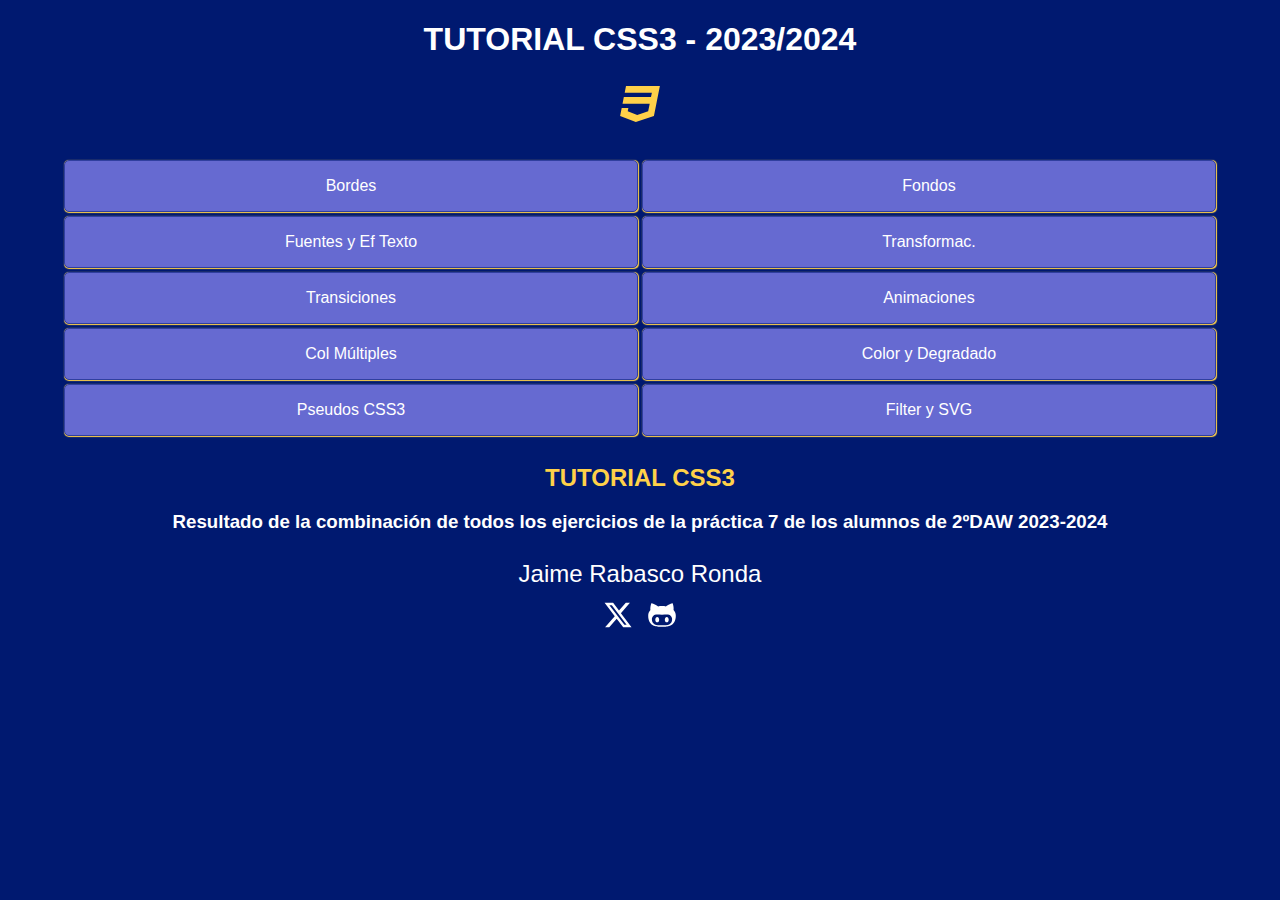
<file: index.html>
<!DOCTYPE html>
<html lang="es">
<head>
	<meta charset="UTF-8">
	<meta http-equiv="x-ua-compatible" content="ie=edge">
    <title>TUTORIAL CSS3 - 2023/2024 - Diseño de Interfaces Web - CFGS DAW - IES Gran Capitán</title>
    <meta name="description" content="">
    <meta name="viewport" content="width=device-width, initial-scale=1">
    <link href='https://fonts.googleapis.com/css?family=Open+Sans' rel='stylesheet' type='text/css'>
    <link rel="stylesheet" href="css/normalize.css">
    <link rel="stylesheet" href="css/estilos.css">
</head>
<body>
    <header>
        <h1><a href="index.html">TUTORIAL CSS3 - 2023/2024</a></h1>
        <h2><img src="icon/language-css3.svg"></h2>
    </header>
    <nav>
        <ul>
            <li><a href="Bordes.html">Bordes</a></li>
            <li><a href="Fondos.html">Fondos</a></li>
            <li><a href="Efectos_texto.html">Fuentes y Ef Texto</a></li>   
            <li><a href="Transformaciones.html">Transformac.</a></li>
            <li><a href="Transiciones.html">Transiciones</a></li>
            <li><a href="Animaciones.html">Animaciones</a></li>
            <li><a href="Col_mult.html">Col Múltiples</a></li>
            <li><a href="Color.html">Color y Degradado</a></li>
            <li><a href="Pseudos_Css3.html">Pseudos CSS3</a></li>
            <li><a href="Svg_filter.html">Filter y SVG</a></li>

        </ul>
    </nav>
    <main>
        <div>
            <h2>TUTORIAL CSS3</h2>
            <h3>Resultado de la combinación de todos los ejercicios de la práctica 7 de los alumnos de 2ºDAW 2023-2024</h3>
        </div>
    </main>
    <footer>
        <div>Jaime Rabasco Ronda</div>
        <a href="https://x.com/jaimerr" class="social"><img src="icon/x-twitter.svg" alt="Twitter"></a>
        <a href="https://github.com/jaimerabasco" class="social"><img src="icon/github.svg" alt="GitHub"></a>
    </footer>
</body>
</html>
</file>
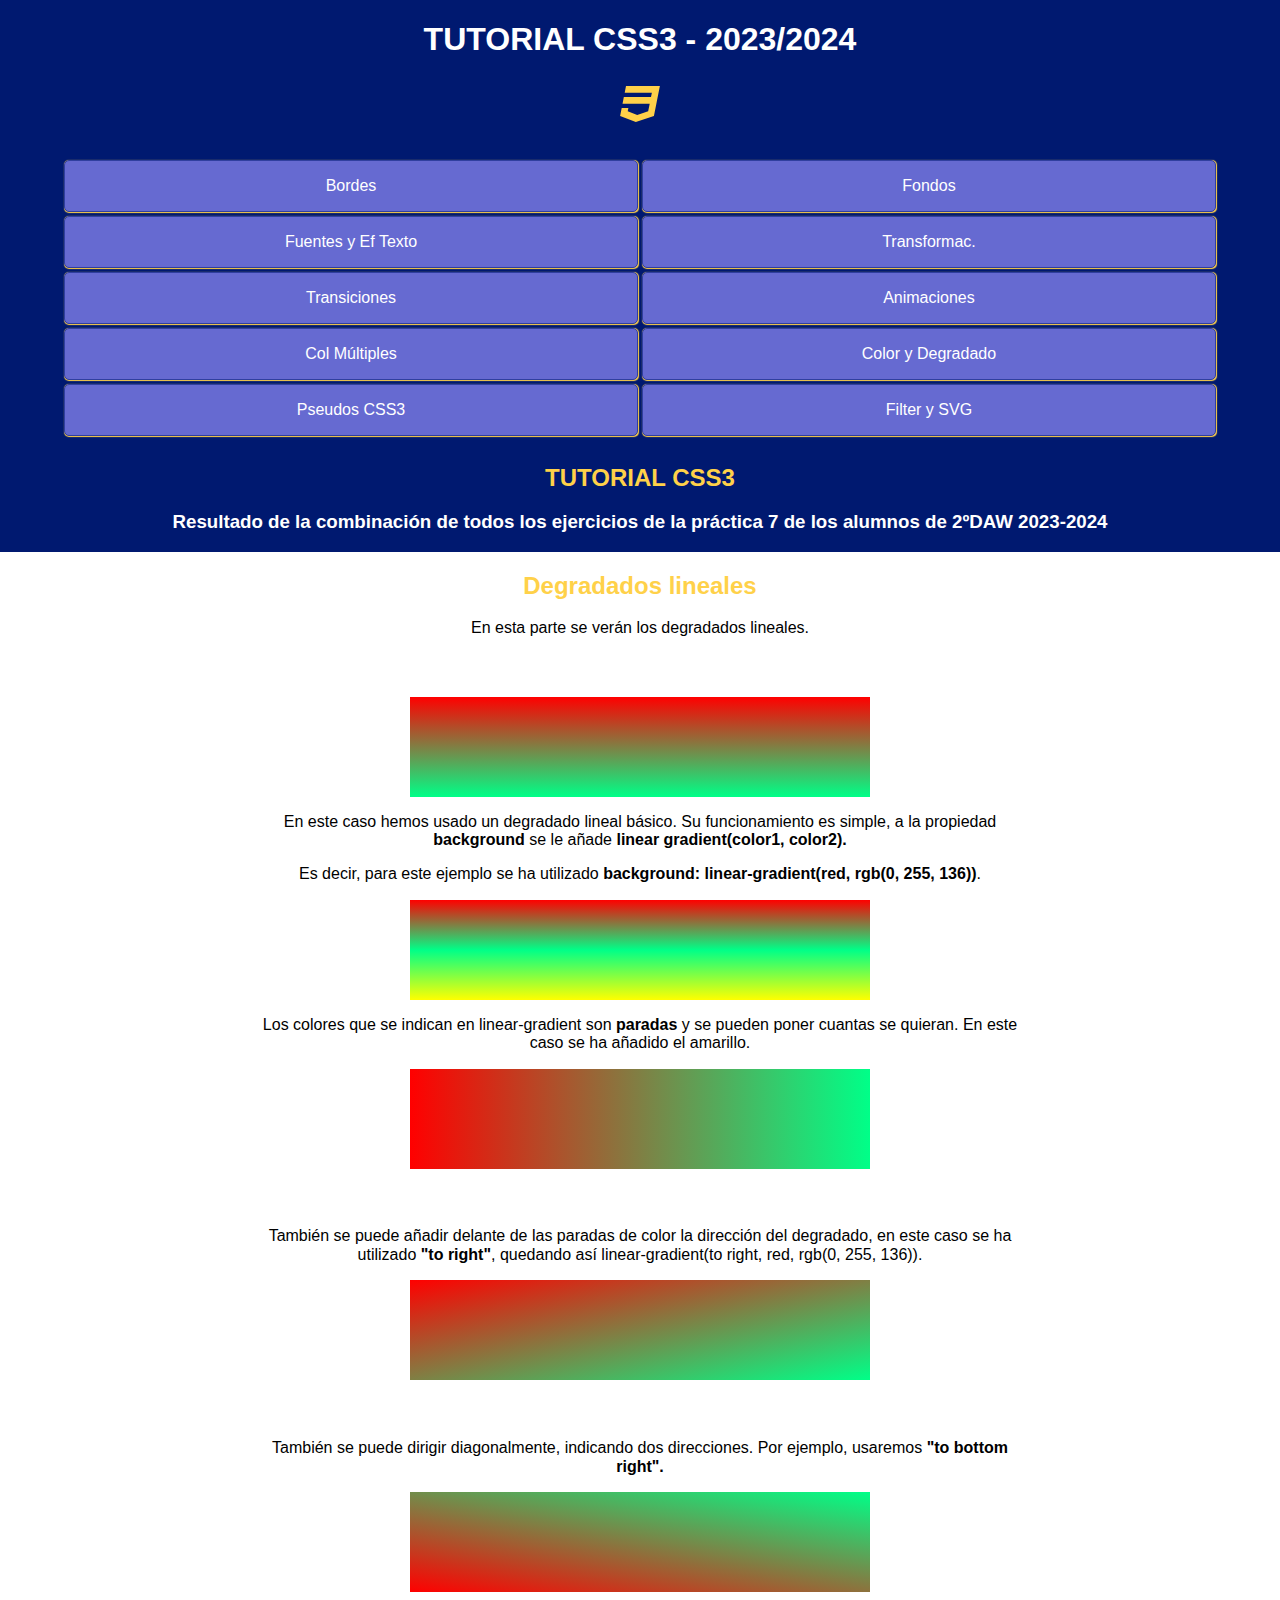
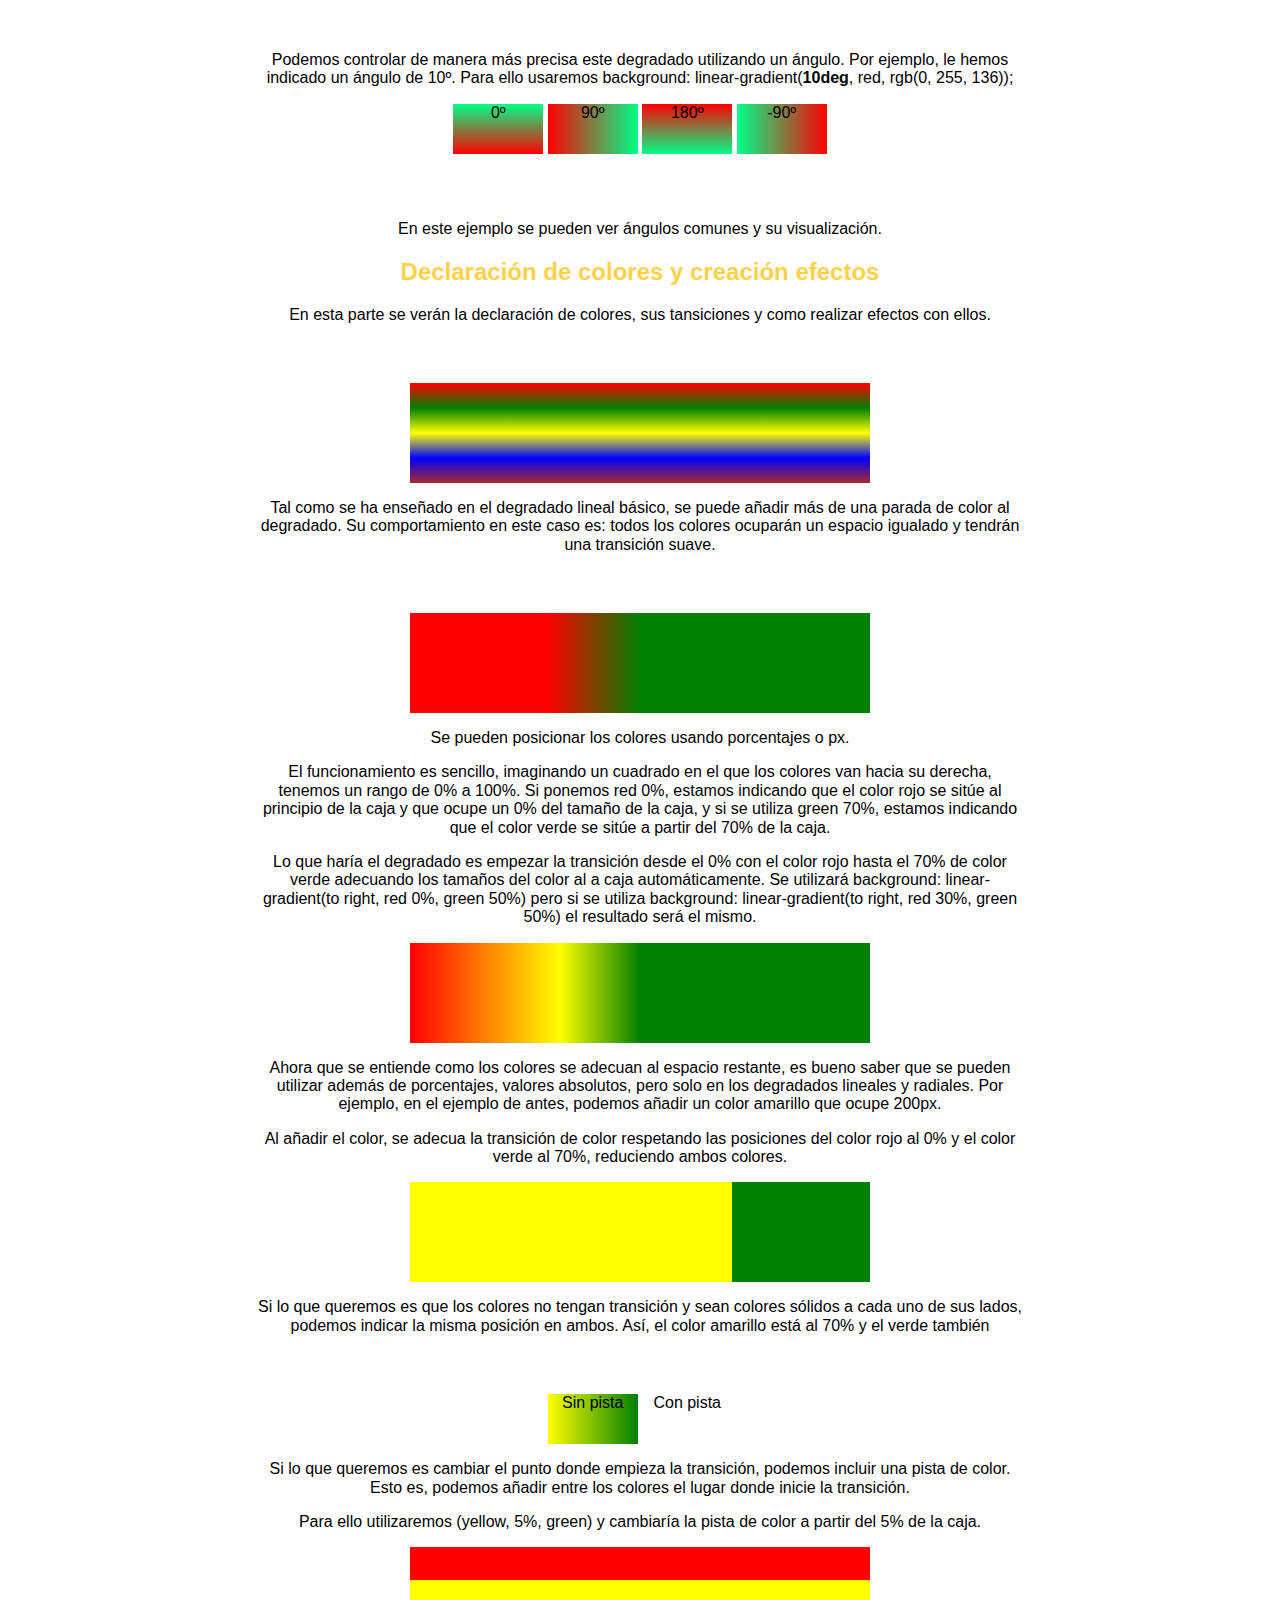
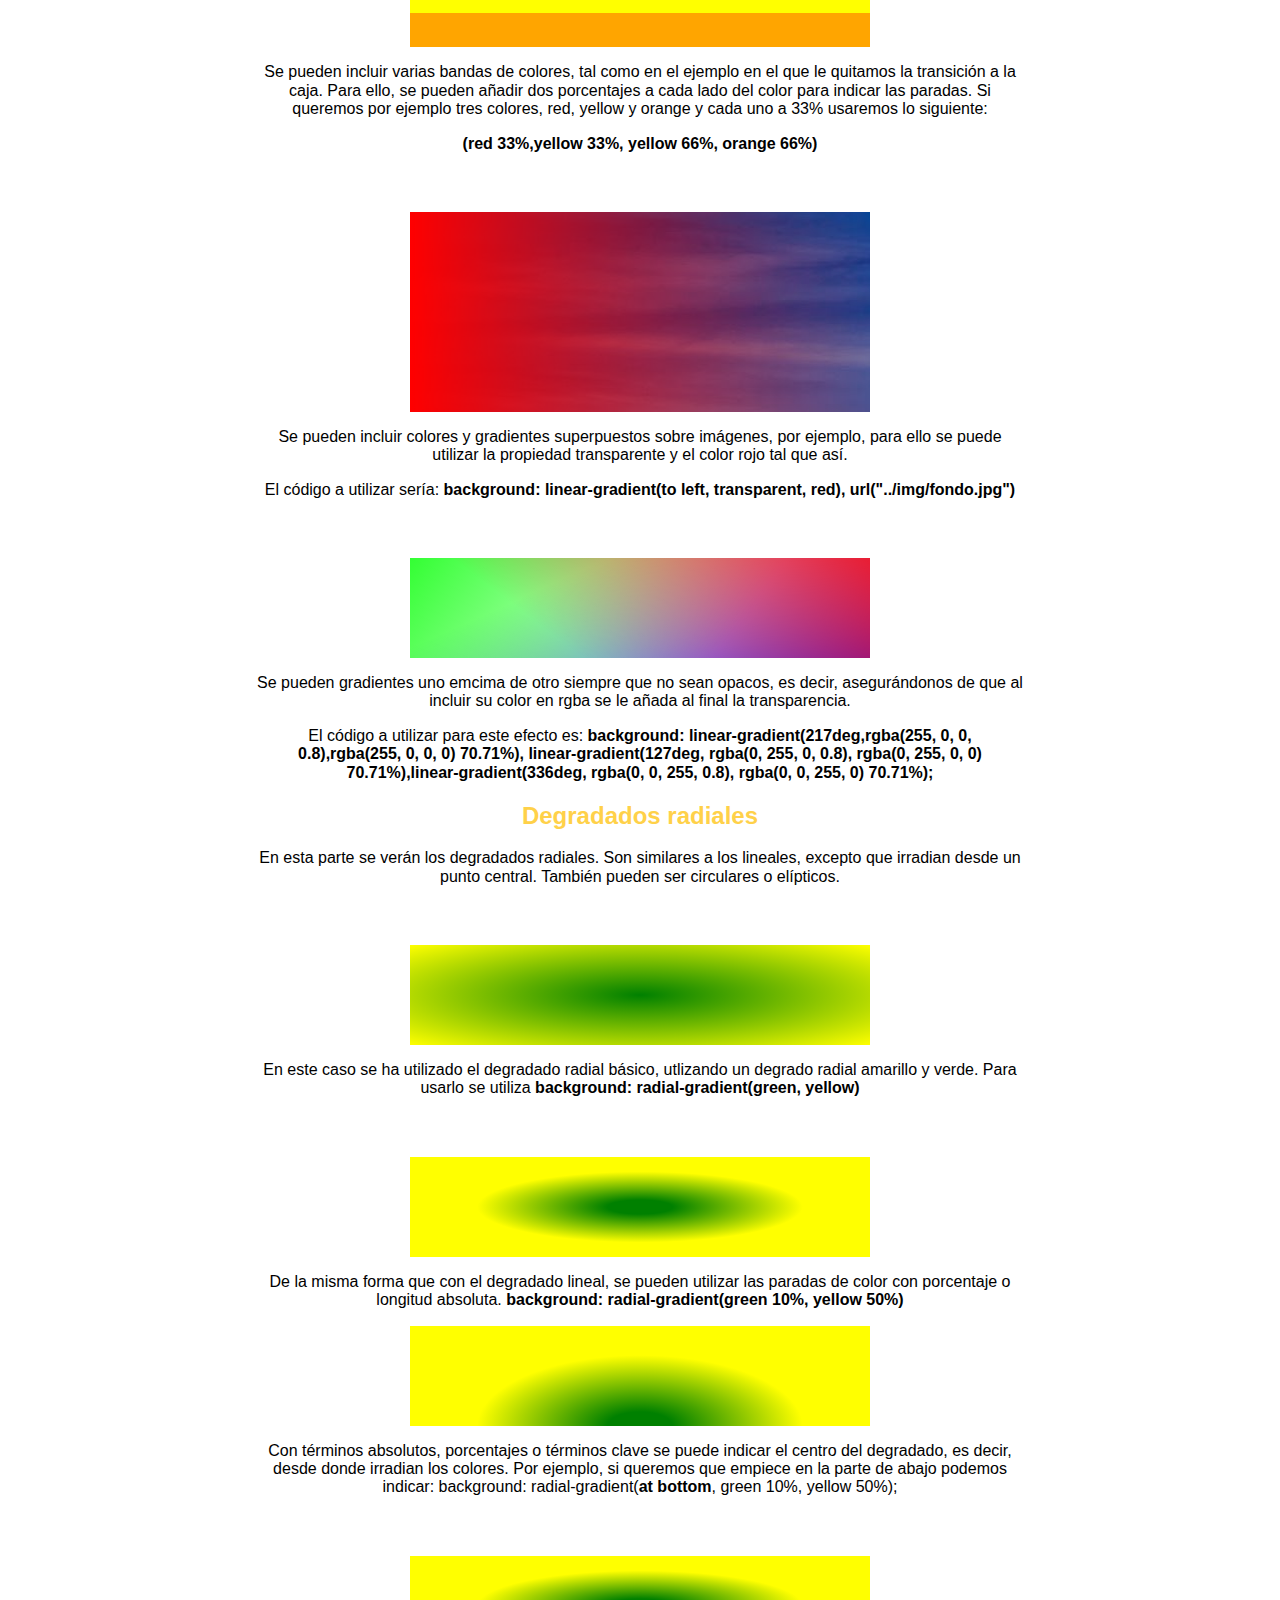
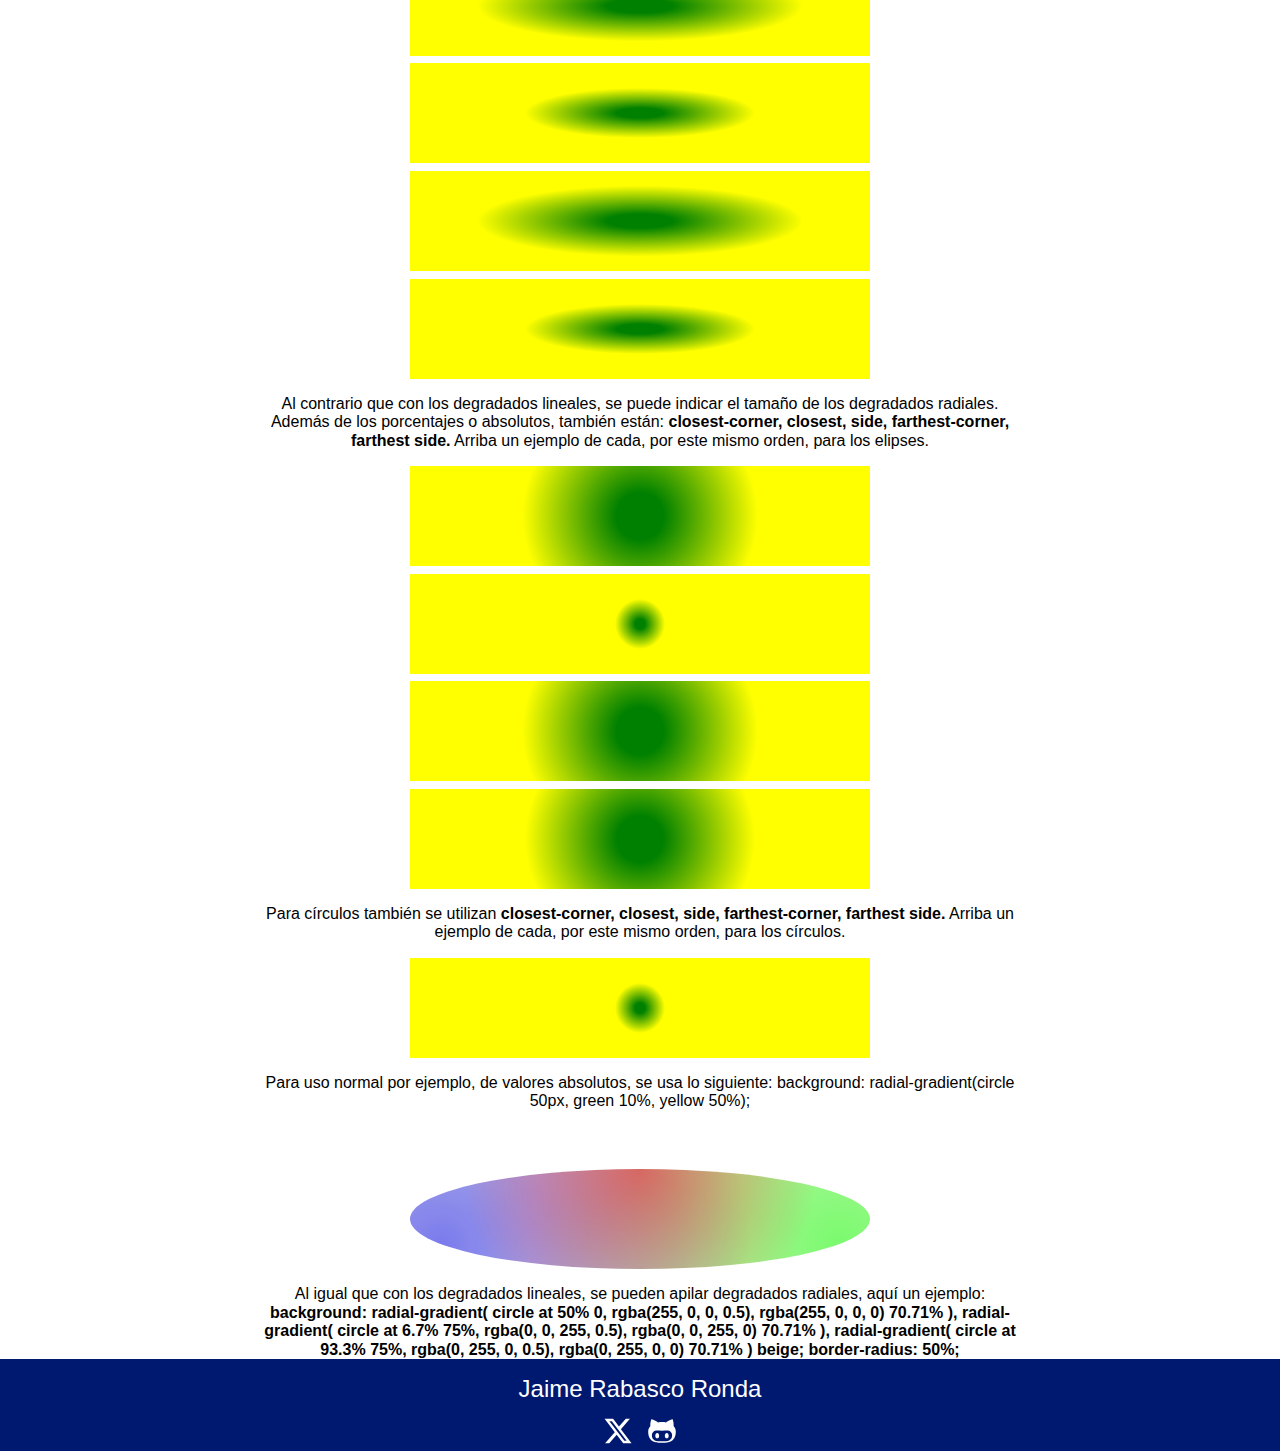
<file: Color.html>
<!DOCTYPE html>
<html lang='es'>

<head>
    <meta charset='UTF-8'>
    <meta http-equiv='X-UA-Compatible' content='IE=edge'>
    <meta name='viewport' content='width=device-width, initial-scale=1.0'>
    <title>Tutorial Color</title>
    <link rel="stylesheet" href="css/normalize.css">
    <link rel="stylesheet" href="css/estilos.css">
    <link rel="stylesheet" href="css/color.css">
</head>

<body>
    <body>
        <header>
            <h1><a href="index.html">TUTORIAL CSS3 - 2023/2024</a></h1>
            <h2><img src="icon/language-css3.svg"></h2>
        </header>
        <nav>
            <ul>
                <li><a href="Bordes.html">Bordes</a></li>
                <li><a href="Fondos.html">Fondos</a></li>
                <li><a href="Efectos_texto.html">Fuentes y Ef Texto</a></li>   
                <li><a href="Transformaciones.html">Transformac.</a></li>
                <li><a href="Transiciones.html">Transiciones</a></li>
                <li><a href="Animaciones.html">Animaciones</a></li>
                <li><a href="Col_mult.html">Col Múltiples</a></li>
                <li><a href="Color.html">Color y Degradado</a></li>
                <li><a href="Pseudos_Css3.html">Pseudos CSS3</a></li>
                <li><a href="Svg_filter.html">Filter y SVG</a></li>
    
            </ul>
        </nav>
        <main>
            <div>
                <h2>TUTORIAL CSS3</h2>
                <h3>Resultado de la combinación de todos los ejercicios de la práctica 7 de los alumnos de 2ºDAW 2023-2024</h3>
            </div>
    <article class="sergio">
        <h2>Degradados lineales</h2>
        <p>En esta parte se verán los degradados lineales.</p>
    </article>
    <article class="sergio">
        <h3>Degradado lineal básico</h3>
        <div class="contenedor" id="deglinbasico"></div>
        <p>En este caso hemos usado un degradado lineal básico. Su funcionamiento es simple, a la propiedad
            <b>background</b> se le añade <b>linear gradient(color1, color2).</b>
        </p>
        <p>Es decir, para este ejemplo se ha utilizado <b>background: linear-gradient(red, rgb(0, 255, 136))</b>.</p>
        <div class="contenedor" id="deglinbasicostop"></div>
        <p>Los colores
            que se indican en linear-gradient son <b>paradas</b> y se pueden poner cuantas se quieran. En este caso se
            ha
            añadido el amarillo.</p>
        <div class="contenedor" id="deglinbasicoright"></div>
        <h3>Degradado lineal direccional</h3>
        <p>También se puede añadir delante de las paradas de color la dirección del degradado, en este caso se ha
            utilizado <b>"to right"</b>, quedando así
            linear-gradient(to right, red, rgb(0, 255, 136)).</p>
        <div class="contenedor" id="deglinbasicodiag"></div>
        <h3>Degradado lineal diagonal</h3>
        <p>También se puede dirigir diagonalmente, indicando dos direcciones. Por ejemplo, usaremos <b>"to bottom
                right".</b></p>
        <div class="contenedor" id="deglinbasicoangle"></div>
        <h3>Degradado lineal mediante ángulos</h3>
        <p>Podemos controlar de manera más precisa este degradado utilizando un ángulo. Por ejemplo, le hemos indicado
            un ángulo de 10º.
            Para ello usaremos background: linear-gradient(<b>10deg</b>, red, rgb(0, 255, 136));</p>
        <div class="contenedor">
            <div class="contenedor-inline" id="deglinbasicoangle0">0º</div>
            <div class="contenedor-inline" id="deglinbasicoangle90">90º</div>
            <div class="contenedor-inline" id="deglinbasicoangle180">180º</div>
            <div class="contenedor-inline" id="deglinbasicoangle-90">-90º</div>
        </div>
        <p>En este ejemplo se pueden ver ángulos comunes y su visualización.</p>
    </article>
    <article class="sergio">
        <h2>Declaración de colores y creación efectos</h2>
        <p>En esta parte se verán la declaración de colores, sus tansiciones y como realizar efectos con ellos.</p>
    </article>
    <article class="sergio">
        <h3>Uso de varios colores</h3>
        <div class="contenedor" id="colorvarious"></div>
        <p>Tal como se ha enseñado en el degradado lineal básico, se puede añadir más de una parada de color al
            degradado. Su comportamiento en este caso es:
            todos los colores ocuparán un espacio igualado y tendrán una transición suave.
        </p>
        <h3>Posicionamiento del color</h3>
        <div class="contenedor" id="colorpositionejemplo1"></div>
        <p>Se pueden posicionar los colores usando porcentajes o px.</p>
        <p>El funcionamiento es sencillo, imaginando un cuadrado en el que los colores van hacia su derecha, tenemos un
            rango de 0% a 100%. Si ponemos red 0%, estamos indicando que el color rojo se sitúe
            al principio de la caja y que ocupe un 0% del tamaño de la caja, y si se utiliza green 70%, estamos
            indicando que el color verde se sitúe a partir del 70% de la caja. </p>
        <p>Lo que haría el degradado es empezar la transición desde el 0% con el color rojo hasta el 70% de color verde
            adecuando los tamaños del color al a caja automáticamente.
            Se utilizará background: linear-gradient(to right, red 0%, green 50%) pero si se utiliza background:
            linear-gradient(to right, red 30%, green 50%) el resultado será el mismo.</p>
        <div class="contenedor" id="colorpositionejemplo2"></div>
        <p>Ahora que se entiende como los colores se adecuan al espacio restante, es bueno saber que se pueden utilizar
            además de porcentajes, valores absolutos, pero solo en los degradados lineales y radiales. Por ejemplo, en
            el ejemplo de antes,
            podemos añadir un color amarillo que ocupe 200px.</p>
        <p>Al añadir el color, se adecua la transición de color respetando las posiciones del color rojo al 0% y el
            color verde al 70%, reduciendo ambos colores.</p>
        <div class="contenedor" id="colorpositionhard"></div>
        <p>Si lo que queremos es que los colores no tengan transición y sean colores sólidos a cada uno de sus lados,
            podemos indicar la misma posición en ambos. Así, el color amarillo está al 70% y el verde también</p>
        <h3>Uso de pistas de color</h3>
        <div class="contenedor-inline" id="colornohint">Sin pista</div>
        <div class="contenedor-inline" id="colorhint">Con pista</div>
        <p>Si lo que queremos es cambiar el punto donde empieza la transición, podemos incluir una pista de color. Esto
            es, podemos añadir entre los colores el lugar donde inicie la transición.</p>
        <p>Para ello utilizaremos (yellow, 5%, green) y cambiaría la pista de color a partir del 5% de la caja.</p>
        <div class="contenedor" id="colorstripe"></div>
        <p>Se pueden incluir varias bandas de colores, tal como en el ejemplo en el que le quitamos la transición a la
            caja. Para ello, se pueden añadir dos porcentajes a cada lado del color para
            indicar las paradas. Si queremos por ejemplo tres colores, red, yellow y orange y cada uno a 33% usaremos lo
            siguiente:</p>
        <p><b>(red 33%,yellow 33%, yellow 66%, orange 66%)</b></p>
        <h3>Gradientes superpuestos</h3>
        <div class="imagen" id="coloroverlay"></div>
        <p>Se pueden incluir colores y gradientes superpuestos sobre imágenes, por ejemplo, para ello se puede utilizar
            la propiedad transparente y el color rojo tal que así.</p>
        <p>El código a utilizar sería: <b>background: linear-gradient(to left, transparent, red),
                url("../img/fondo.jpg")</b></p>
        <h3>Gradientes apilados</h3>
        <div class="contenedor" id="colorstacked"></div>
        <p>Se pueden gradientes uno emcima de otro siempre que no sean opacos, es decir, asegurándonos de que al incluir
            su color en rgba se le añada al final la transparencia.</p>
        <p>El código a utilizar para este efecto es: <b>background: linear-gradient(217deg,rgba(255, 0, 0, 0.8),rgba(255, 0, 0, 0) 70.71%), linear-gradient(127deg, rgba(0, 255, 0, 0.8), rgba(0, 255, 0, 0) 70.71%),linear-gradient(336deg, rgba(0, 0, 255, 0.8), rgba(0, 0, 255, 0) 70.71%);</b></p>
    </article>
    <article class="sergio">
        <h2>Degradados radiales</h2>
        <p>En esta parte se verán los degradados radiales. Son similares a los lineales, excepto que irradian desde un punto central. También pueden ser circulares o elípticos.</p>
    </article>
    <article class="sergio">
        <h3>Degradado radial básico</h3>
        <div class="contenedor" id="degradbas"></div>
        <p>En este caso se ha utilizado el degradado radial básico, utlizando un degrado radial amarillo y verde. Para usarlo se utiliza <b>background: radial-gradient(green, yellow)</b></p>
        <h3>Posicionamiento de paradas de color radiales</h3>
        <div class="contenedor" id="degradstop"></div>
        <p>De la misma forma que con el degradado lineal, se pueden utilizar las paradas de color con porcentaje o longitud absoluta.<b> background: radial-gradient(green 10%, yellow 50%)</b></p>
        <div class="contenedor" id="degracent"></div>
        <p>Con términos absolutos, porcentajes o términos clave se puede indicar el centro del degradado, es decir, desde donde irradian los colores. Por ejemplo, si queremos que empiece en la parte de abajo podemos indicar: background: radial-gradient(<b>at bottom</b>, green 10%, yellow 50%);</p>
        <h3>Tamaños de degradados radiales</h3>
        <div class="contenedor" id="degradcc"></div>
        <div class="contenedor" id="degradcs"></div>
        <div class="contenedor" id="degradfc"></div>
        <div class="contenedor" id="degradfs"></div>
        <p>Al contrario que con los degradados lineales, se puede indicar el tamaño de los degradados radiales. Además de los porcentajes o absolutos, también están: <b>closest-corner, closest, side, farthest-corner, farthest side.</b> Arriba un ejemplo de cada, por este mismo orden, para los elipses.</p>
        <div class="contenedor" id="degradccc"></div>
        <div class="contenedor" id="degradcsc"></div>
        <div class="contenedor" id="degradfcc"></div>
        <div class="contenedor" id="degradfsc"></div>
        <p>Para círculos también se utilizan <b>closest-corner, closest, side, farthest-corner, farthest side.</b> Arriba un ejemplo de cada, por este mismo orden, para los círculos.</p>
        <div class="contenedor" id="degradcircle50"></div>
        <p>Para uso normal por ejemplo, de valores absolutos, se usa lo siguiente: background: radial-gradient(circle 50px, green 10%, yellow 50%);</p>
        <h3>Degradados radiales apilados</h3>
        <div class="contenedor" id="degradapilado"></div>
        <p>Al igual que con los degradados lineales, se pueden apilar degradados radiales, aquí un ejemplo: <b>  background:
            radial-gradient(
              circle at 50% 0,
              rgba(255, 0, 0, 0.5),
              rgba(255, 0, 0, 0) 70.71%
            ),
            radial-gradient(
              circle at 6.7% 75%,
              rgba(0, 0, 255, 0.5),
              rgba(0, 0, 255, 0) 70.71%
            ),
            radial-gradient(
                circle at 93.3% 75%,
                rgba(0, 255, 0, 0.5),
                rgba(0, 255, 0, 0) 70.71%
              ) beige;
          border-radius: 50%;</b></p>
    </article>
</main>
</body>
<footer>
    <div>Jaime Rabasco Ronda</div>
    <a href="https://x.com/jaimerr" class="social"><img src="icon/x-twitter.svg" alt="Twitter"></a>
    <a href="https://github.com/jaimerabasco" class="social"><img src="icon/github.svg" alt="GitHub"></a>
</footer>
</html>
</file>
<file: css/estilos.css>
:root{
	--primaryColor: #303f9f;
	--primaryLightColor: #666ad1;
	--primaryDarkColor: #001970;
	--secondaryColor: #ffa000;
	--secondaryLightColor: #ffd149;
	--secondaryDarkColor: #c67100;
	--primaryTextColor: #000000;
	--secondaryTextColor: #FFFFFF;

	--primarysurfaceColor: #FFFFFF;
	--oddsurfaceColor: #F2F2F2; 
	--borderarticleColor: #d3caca;
}


body{
	background: var(--primaryDarkColor);
	font-family: 'Roboto', sans-serif;
	font-size: 16px;
}


footer{
	text-align: center;
	margin-top: 0.5rem;
}

footer div{
	color: var(--secondaryTextColor);
	margin: 0.5rem 0;
	font-size: 1.5rem;
}

h1{
	color: var(--secondaryTextColor);
	text-align: center;
}

h1 a{
	color: var(--secondaryTextColor);
	text-decoration: none;
}

h2{
	color: var(--secondaryLightColor);
	text-align: center;

}

h2 > img{
	height: 2em;
	width: 2em;
}

h3{
	color: var(--secondaryTextColor);
	text-align: center;
}

header{
}


nav{
	padding: 5px;
	text-align: center;
}

nav ul{
	list-style: none;
	margin:0;
	padding: 0;
}

nav>ul>li{
	background: var(--primaryLightColor);
	border:0.5px solid var(--primaryColor);
	border-radius: 5px;
	box-shadow:0.5px 0.5px 1px var(--secondaryLightColor);
	display: inline-block;
	line-height: 50px;
	margin: 2px 0px;
	transition:all 0.2s;
	width: 90%;
}

nav>ul>li:hover{
	background: var(--secondaryColor);	
	box-shadow: 1px 1px 3px var(--secondaryLightColor);
	transform: scale(1.01,1.01);
}

nav>ul>li>a{
	color: var(--secondaryTextColor);
	font-size: 1em;
	text-decoration: none;
	display: block;
}

nav>ul>li:hover>a{
	*color: var(--primaryLightColor);
	font-weight: bold;
}


main{
	background-color: var(--primarysurfaceColor);
	margin: 0 auto;
	text-align: justify;
	width: 100%;
}

main > div{
	background-color: var(--primaryDarkColor);
	padding: 0.5px 0px;
}


section{
	padding-bottom: 1px;
}

section article{
	margin:1rem auto;
	width: 93%;
	background-color: var(--primarysurfaceColor);
	border-radius: 8px;
	border: 1px solid var(--borderarticleColor);
}

section article:hover{
	box-shadow: 0 1px 2px 0 rgba(60,64,67,0.302), 0 2px 6px 2px rgba(60,64,67,0.149)
}

section > article:nth-child(odd){
	background-color: var(--oddsurfaceColor);
	padding: 10px;
}

section > article:nth-child(even){
	background-color: var(--primarysurfaceColor);	
	padding: 10px;
}

section > article:last-child{
	margin-bottom: 1rem;
}


section>article>h3{
	color: var(--secondaryColor);
    font-size: 1.4rem;
    margin-top: 0;
}

section>article h4{
	text-align: left;
    color: var(--secondaryDarkColor);
    margin-bottom: 0;
}

section>article div{
	*padding: 0.6rem;
	*text-align: justify;
}

section>article>p{
	font-size: 0.96rem;
	*font-weight: bold;
	line-height: 1rem;
    text-align: justify;
    margin: 0.5rem 0;
}

section > article span{
	color: var(--secondaryDarkColor);
}


span{
	*color: #ECEFF1;
	*font-family: Sosa;
	*font-size: 2em;
}


.social{
	color: white;
	display: inline-block;
	height: 30px;
	margin: 5px;
	transition:all 0.5s;
	width: 30px;
}

.social:hover{
	transform: scale(1.1);
}


@media only screen and (min-width:800px){
	nav>ul>li{
		width: 45%;
	}
	section article{
		width: 96%;
	}
}

@media only screen and (min-width:1560px){
	nav>ul>li{
		width: 9%;
	}
	section article{
		width: 98%;
	}
}
</file>
<file: css/color.css>
.sergio {
    text-align: center;
    color: black;
    margin-left: 20%;
    margin-right: 20%;
}

.contenedor {
    margin-left: 20%;
    margin-right: 20%;
    height: 100px;
    width: auto;
    margin-bottom: 1%;
}

.contenedor-inline {
    height: 50px;
    width: 90px;
    display: inline-block;
}

.imagen {
    margin-left: 20%;
    margin-right: 20%;
    height: 200px;
    width: 60%;
}

#deglinbasico {
    background: linear-gradient(red, rgb(0, 255, 136));
}

#deglinbasicostop {
    background: linear-gradient(red, rgb(0, 255, 136), yellow);
}

#deglinbasicostop {
    background: linear-gradient(red, rgb(0, 255, 136), yellow);
}

#deglinbasicoright {
    background: linear-gradient(to right, red, rgb(0, 255, 136));
}

#deglinbasicodiag {
    background: linear-gradient(to bottom right, red, rgb(0, 255, 136));
}

#deglinbasicoangle {
    background: linear-gradient(10deg, red, rgb(0, 255, 136));
}

#deglinbasicoangle0 {
    background: linear-gradient(0deg, red, rgb(0, 255, 136));
}

#deglinbasicoangle90 {
    background: linear-gradient(90deg, red, rgb(0, 255, 136));
}

#deglinbasicoangle180 {
    background: linear-gradient(180deg, red, rgb(0, 255, 136));
}

#deglinbasicoangle-90 {
    background: linear-gradient(-90deg, red, rgb(0, 255, 136));
}

#colorvarious {
    background: linear-gradient(red, green, yellow, blue, brown);
}

#colorpositionejemplo1 {
    background: linear-gradient(to right, red 30%, green 50%);
}

#colorpositionejemplo2 {
    background: linear-gradient(to right, red 0%, yellow 150px, green 50%);
}

#colorpositionhard {
    background: linear-gradient(to right, yellow 70%, green 70%);
}

#colornohint {
    background: linear-gradient(to right, yellow, green);
}

#colorstripe {
    background: linear-gradient(red 33%, yellow 33%, yellow 66%, orange 66%);
}

#coloroverlay {
    background: linear-gradient(to left, transparent, red),
        url("../img/fondo.jpg");
}

#colorstacked {
    background: linear-gradient(217deg,
            rgba(255, 0, 0, 0.8),
            rgba(255, 0, 0, 0) 70.71%), linear-gradient(127deg, rgba(0, 255, 0, 0.8), rgba(0, 255, 0, 0) 70.71%),
        linear-gradient(336deg, rgba(0, 0, 255, 0.8), rgba(0, 0, 255, 0) 70.71%);
}

#degradbas {
    background: radial-gradient(green, yellow);
}

#degradstop {
    background: radial-gradient(green 10%, yellow 50%);
}

#degracent {
    background: radial-gradient(at bottom, green 10%, yellow 50%);
}

#degradcc {
    background: radial-gradient(ellipse closest-corner, green 10%, yellow 50%);
}

#degradcs {
    background: radial-gradient(ellipse closest-side, green 10%, yellow 50%);
}

#degradfc {
    background: radial-gradient(ellipse farthest-corner, green 10%, yellow 50%);
}

#degradfs {
    background: radial-gradient(ellipse farthest-side, green 10%, yellow 50%);
}

#degradccc {
    background: radial-gradient(circle closest-corner, green 10%, yellow 50%);
}

#degradcsc {
    background: radial-gradient(circle closest-side, green 10%, yellow 50%);
}

#degradfcc {
    background: radial-gradient(circle farthest-corner, green 10%, yellow 50%);
}

#degradfsc {
    background: radial-gradient(circle farthest-side, green 10%, yellow 50%);
}

#degradcircle50 {
    background: radial-gradient(circle 50px, green 10%, yellow 50%);
}

#degradapilado {
    background:
        radial-gradient(circle at 50% 0,
            rgba(255, 0, 0, 0.5),
            rgba(255, 0, 0, 0) 70.71%),
        radial-gradient(circle at 6.7% 75%,
            rgba(0, 0, 255, 0.5),
            rgba(0, 0, 255, 0) 70.71%),
        radial-gradient(circle at 93.3% 75%,
            rgba(0, 255, 0, 0.5),
            rgba(0, 255, 0, 0) 70.71%) beige;
    border-radius: 50%;
}
</file>
